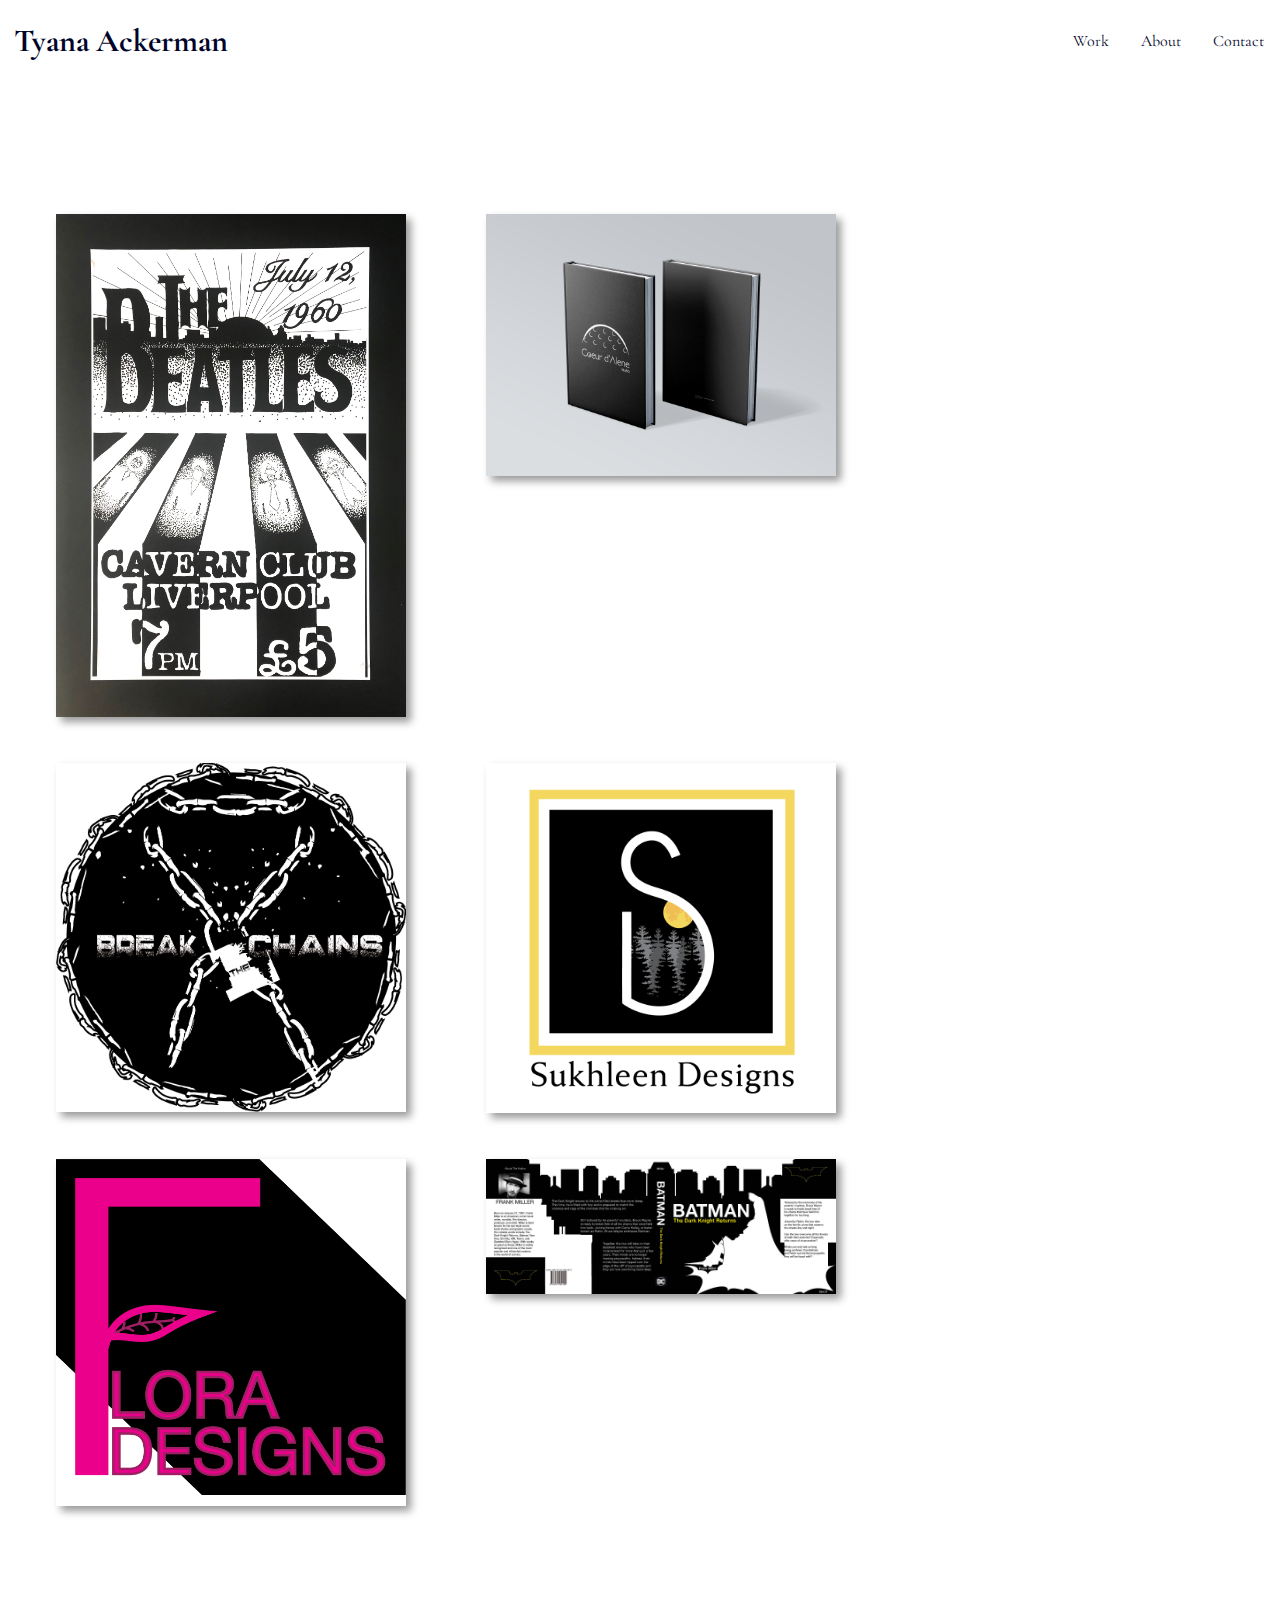
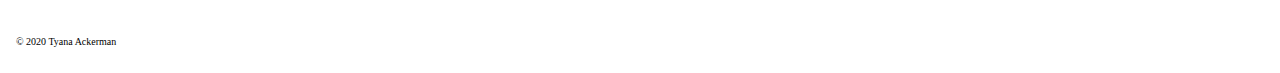
<file: index.html>
<!DOCTYPE html>
<html lang="en">
<head>
  <meta charset="UTF-8">
  <meta name="viewport" content="width=device-width, initial-scale=1.0">
  <meta http-equiv="X-UA-Compatible" content="ie=edge">
  
<!--  Stylesheet  -->
<link href="https://fonts.googleapis.com/css?family=Cormorant+Garamond&display=swap" rel="stylesheet">
  
<link href="https://fonts.googleapis.com/css?family=Italianno&display=swap" rel="stylesheet">

<link href="https://fonts.googleapis.com/css?family=Work+Sans&display=swap" rel="stylesheet">  

<link rel="stylesheet" href="css/styles.css">

  <title>Tyana Ackerman</title>
</head>
<body class="normal">

  <!-- Navigation -->
  <nav>
    <h1>Tyana Ackerman</h1>
    <a href="http://tyanaackerman.com/">Work</a>
    <a href="http://tyanaackerman.com/about.html">About</a>
    <a href="http://tyanaackerman.com/contact.html">Contact</a>
  </nav>

<!-- Container -->
<main class="work">

  <!-- Portfolio -->
  <section>
    
    <div class="gallery-container">

<!-- Initial Images -->
      <!-- Item-1 -->
      <figure>
          <a href="#item-1">
            <div class="gallery-item">
              <img class="image" src="img/Poster.jpeg" alt="Poster" />
            </div>
        <figcaption></figcaption>
        </a>
      </figure>
      
      <!-- Item-2 -->
      <figure>
          <a href="#item-2">
            <div class="gallery-item">
              <img class="image" src="img/Cityguide_Mockup.png" alt="Cityguide" />
            </div>
        <figcaption></figcaption>
        </a>
      </figure>
      
      <!-- Item-3 -->
      <figure>
          <a href="#item-3">
            <div class="gallery-item">
              <img class="image" src="img/AckermanT_Sticker_BW-02.png" alt="Sticker" />
            </div>
        <figcaption></figcaption>
        </a>
      </figure>
      
      <!-- Item-4 -->
      <figure>
          <a href="#item-4">
            <div class="gallery-item">
              <img class="image" src="img/Logo-01.PNG" alt="Logo-1" />
            </div>
        <figcaption></figcaption>
        </a>
      </figure>
      
      <!-- Item-5 -->
      <figure>
          <a href="#item-5">
            <div class="gallery-item">
              <img class="image" src="img/Logo_v2_2.PNG" alt="Logo-2" />
            </div>
        <figcaption></figcaption>
        </a>
      </figure>
      
      <!-- Item-6 -->
      <figure>
          <a href="#item-6">
            <div class="gallery-item">
              <img class="image" src="img/AckermanT_BookCover.jpeg" alt="Bookcover" />
            </div>
        <figcaption></figcaption>
        </a>
      </figure>

  </div>

<!-- Overlays -->
    <!--  Overlay for Item 1-->
    <div class="overlay" id="item-1">
      <a href="#">
        <img src="img/Poster.jpeg" alt="Poster" />
      </a>
    </div>
    
    <!--  Overlay for Item 2-->
    <div class="overlay" id="item-2">
      <a href="#">
        <img src="img/Cityguide_Mockup.png" alt="Cityguide" />
      </a>
    </div>
    
    <!--  Overlay for Item 3-->
    <div class="overlay" id="item-3">
      <a href="#">
        <img src="img/AckermanT_Sticker_BW-02.png" alt="Sticker" />
      </a>
    </div>
    
    <!--  Overlay for Item 4-->
    <div class="overlay" id="item-4">
      <a href="#">
        <img src="img/Logo-01.PNG" alt="Logo-1" />
      </a>
    </div>
    
    <!--  Overlay for Item 5-->
    <div class="overlay" id="item-5">
      <a href="#">
        <img src="img/Logo_v2_2.PNG" alt="Logo-2" />
      </a>
    </div>
    
    <!--  Overlay for Item 6-->
    <div class="overlay" id="item-6">
      <a href="#">
        <img src="img/AckermanT_BookCover.jpeg" alt="Bookcover" />
      </a>
    </div>
   

  </section>

  <!-- Footer -->
  <footer>
    <p class="content">
    &copy; 2020 Tyana Ackerman
    </p>
  </footer>

</main>

<!-- <script src="js/scripts.js"></script> -->

</body>
</html>
</file>
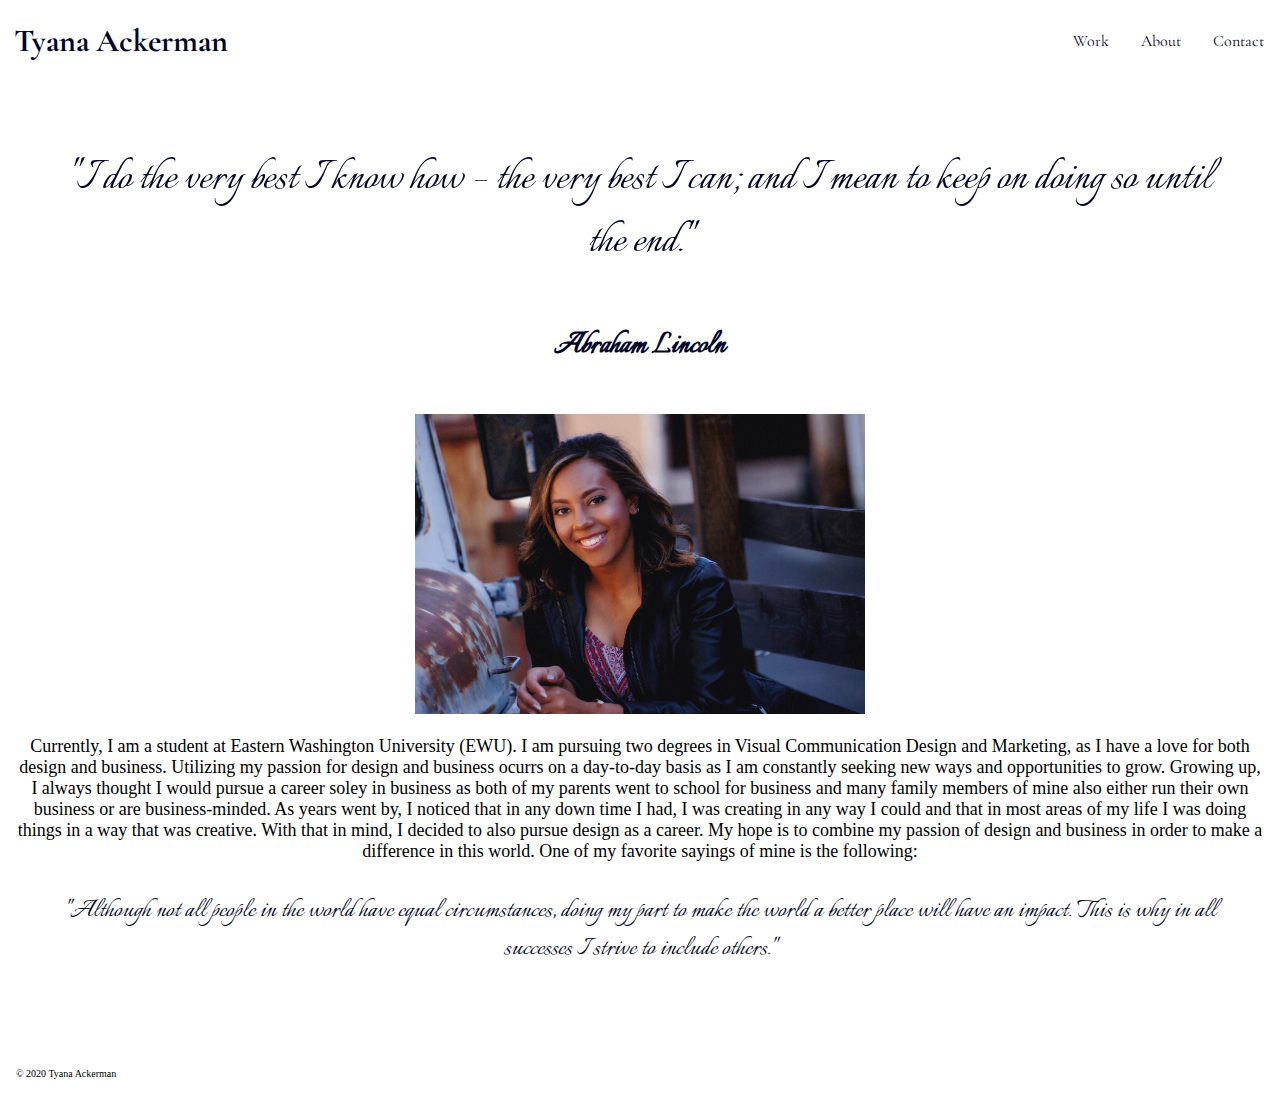
<file: about.html>
<!DOCTYPE html>
<html lang="en">
<head>
    <meta charset="UTF-8">
    <meta name="viewport" content="width=device-width, initial-scale=1.0">
    
<!--  Stylesheet  -->
    <link href="https://fonts.googleapis.com/css?family=Cormorant+Garamond&display=swap" rel="stylesheet">
    
    <link href="https://fonts.googleapis.com/css?family=Italianno&display=swap" rel="stylesheet">

    <link href="https://fonts.googleapis.com/css?family=Work+Sans&display=swap" rel="stylesheet">  

    <link rel="stylesheet" href="css/styles.css">

    
    <title>About Me</title>
</head>
<body class="normal">
    
    <!-- Navigation -->
    <nav>
        <h1>Tyana Ackerman</h1>
        <a href="http://tyanaackerman.com/">Work</a>
        <a href="http://tyanaackerman.com/about.html">About</a>
        <a href="http://tyanaackerman.com/contact.html">Contact</a>
      </nav>
    
    <!-- Container -->
    <main class="about">
    
    <!-- Quote -->
      <section class="famousquote">
        <blockquote>
    "I do the very best I know how – the very best I can; and I mean to keep on doing so until the end." 
        </blockquote>
        <h4>Abraham Lincoln</h4>
    </section>
      
    
    <!-- Image -->
        <section class="me">
            <img src="img/MEE@1x.png" 
            srcset="img/MEE@2x.png"
            srcset="img/MEE@3x.png"
        alt="Tyana Ackerman">
        </section>
    
    <!-- Bio -->
      <section class="bio">
        <p>Currently, I am a student at Eastern Washington University (EWU). I am pursuing two degrees in Visual Communication Design and Marketing, as I have a love for both design and business. Utilizing my passion for design and business ocurrs on a day-to-day basis as I am constantly seeking new ways and opportunities to grow. Growing up, I always thought I would pursue a career soley in business as both of my parents went to school for business and many family members of mine also either run their own business or are business-minded. As years went by, I noticed that in any down time I had, I was creating in any way I could and that in most areas of my life I was doing things in a way that was creative. With that in mind, I decided to also pursue design as a career. My hope is to combine my passion of design and business in order to make a difference in this world. One of my favorite sayings of mine is the following:</p>   
    </section>
  
    <!-- Quote -->
    <section class="myquote">
        <blockquote>
    "Although not all people in the world have equal circumstances, doing my part to make the world a better place will have an impact. This is why in all successes I strive to include others." 
        </blockquote>
    </section>
      
    <!-- Footer -->
      <footer>
        <p class="content">
        &copy; 2020 Tyana Ackerman
        </p>
      </footer>
  
    </main>

</body>
</html>
</file>
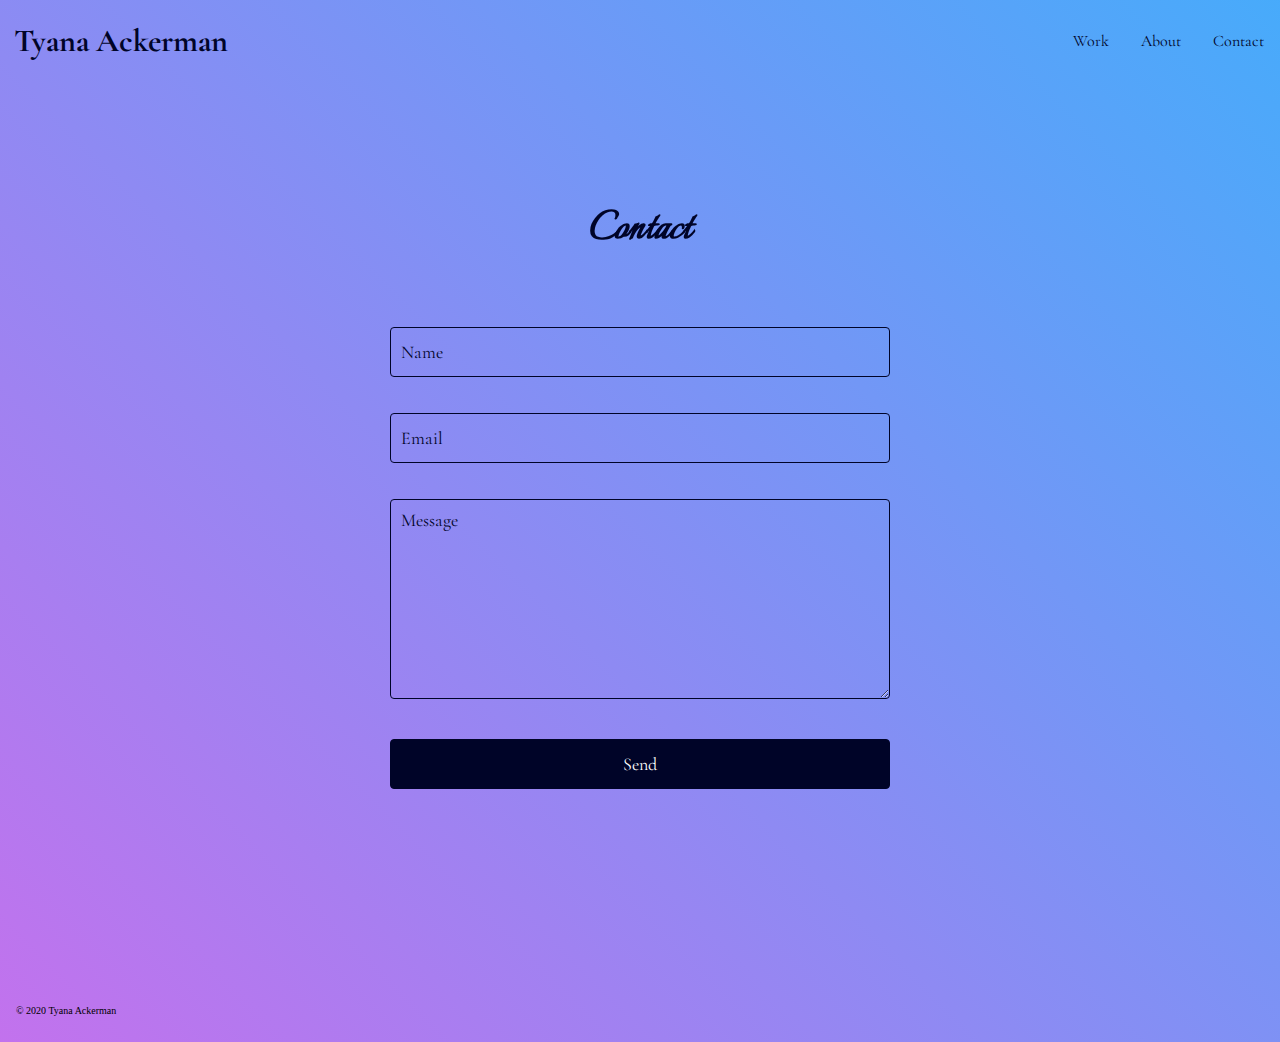
<file: contact.html>
<!DOCTYPE html>
<html lang="en">
<head>
    <meta charset="UTF-8">
    <meta name="viewport" content="width=device-width, initial-scale=1.0">
    <meta http-equiv="X-UA-Compatible" content="ie=edge">
    
  <!--  Stylesheet  -->
    <link href="https://fonts.googleapis.com/css?family=Cormorant+Garamond&display=swap" rel="stylesheet">
    
    <link href="https://fonts.googleapis.com/css?family=Italianno&display=swap" rel="stylesheet">

    <link href="https://fonts.googleapis.com/css?family=Work+Sans&display=swap" rel="stylesheet">  

    <link rel="stylesheet" href="css/styles.css">
    
    <title>Contact Form</title>
</head>
<body class="gradient">
  
<!-- Navigation -->
<nav>
  <h1>Tyana Ackerman</h1>
  <a href="http://tyanaackerman.com/">Work</a>
  <a href="http://tyanaackerman.com/about.html">About</a>
  <a href="http://tyanaackerman.com/contact.html">Contact</a>
</nav>

<!-- Container -->
<main class="contact">
  
  <!-- Form -->
  <section class="contact-form">
    <h3>Contact</h3>

    <form name="contact"
    method="POST"
    data-netlify="true"
    data-netlify-recaptcha="true">
      
      <p>
        <input type="text" name="name" placeholder="Name"/>
      </p>
        
      <p>
        <input type="email" name="email" placeholder="Email"/>
      </p>
        
      <p>
        <textarea name="message" placeholder="Message"></textarea>
      </p>
        
      <div data-netlify-recaptcha="true"></div>
        
      <p>
        <button type="submit">Send</button>
      </p>

    </form>
  </section>

  <!-- Footer -->
  <footer>
    <p class="content">
    &copy; 2020 Tyana Ackerman
    </p>
  </footer>

</main>

</body>
</html>
</file>
<file: css/styles.css>
/* Style Guide 
  *Primary Color: slategray 
  *Secondary Color: darkblue
*/
 
/* CSS Variables */

/* Title: Tyana Ackerman (index) */
  .normal {
    margin: 0 auto;
    background: #FFFFFF;
  }

  /* Navigation */
  nav {
    margin: 0 auto;
    display: flex;
    justify-content: space-around;
    align-items: center;
  }

  nav h1 {
    flex-grow: 1;
    padding: 0px 0px 0px 14px;
    color: #000428;
    font-family: 'Cormorant Garamond', serif;
  }

  nav a:link, nav a:visited {
    color: #000428;
    font-family: 'Cormorant Garamond', serif;
    text-decoration: none;
    padding: .5em;
    margin: .5em;
    transition: background 1s;
  }

  nav a:hover, nav a:active {
    background: #AAE6D7;
  }

  @media screen and (max-width: 480px) {
    
    nav {
      flex-direction: column;
    }
    
  }

  /* Container */
  .work {
    margin: 100px 0px 0px 0px;
    padding: 1em;
  }

  /* Portfolio Layout */
  .gallery-container {
    display: flex;
    flex-wrap: wrap;
  }

  .gallery-container figure {
      width: 350px;
  }

  .gallery-item {
    margin: 0px 0px 14px 0px;
    box-shadow: 0.3rem 0.3rem 0.5rem rgba(0, 0, 0, 0.4);
    overflow: hidden;
  }

  .image {
    display: block;
    width: 100%;
    height: 100%;
    object-fit: cover;
    transition: transform 500ms ease-out;
  }

  .image:hover {
    transform: scale(1.5);
  }

  /* Lightbox */
  .overlay {
    display: none;
  }

  .overlay:target {
    background: rgba(0,0,0,.90);  
    height: 100%;
    width: 100%;
    position: absolute;
    top: 0;
    left: 0;
    z-index: 1;
    width: 100vw;
    height: 100vh;
    display: flex;
    justify-content: center;
    align-items: center;
    flex-direction: column;
  }



/* Title: About Me (about) */
  .about {
    margin: 0 auto;
    padding: 1em;
  }

  .me {
    text-align: center;

  }
  img {
    width: 450px;
    height: 300px;
  }

  .famousquote {
    color: #000428;
    font-family: 'Italianno', cursive;
    text-align: center;
    font-size: 50px;
  }

  h4 {
    color: #000428;
    font-family: 'Italianno', cursive;
    text-align: center;
    font-size: 35px;
  }

  .myquote {
    color: #000428;
    font-family: 'Italianno', cursive;
    text-align: center;
    font-size: 30px;
  }

  .bio {
    text-align: center;
    font-size: 18px;
  }



/* Title: Contact Form (contact) */
  .gradient {
    margin: 0 auto;
    
    background: linear-gradient(45deg, #f64f59, #c471ed, #20bdff, #a5fecb);
    background-size: 400% 400%;
    animation: gradient 25s ease infinite;
  }

  @keyframes gradient {
    0% {
      background-position: 0% 50%;
    }
    50% {
      background-position: 100% 50%;
    }
    100% {
      background-position: 0% 50%;
    }
  }

  .contact {
    margin: 0 auto;
    padding: 1em;
  }

  .contact-form {
    margin: 50px 100px 200px 100px;
    position: relative;
    display: flex;
    justify-content: center;
    align-items: center;
    flex-direction: column;
  }

  h3 {
    color: #000428;
    font-family: 'Italianno', cursive;
    font-size: 50px;
  }

  input::placeholder {
    color: #000428;
    font-family: 'Cormorant Garamond', serif;
  }

  input {
    color: #000428;
    font-family: 'Cormorant Garamond', serif;
    font-size: 18px;
    border-radius: 4px;
    line-height: 22px;
    background-color: transparent;
    border: 1px solid #000428;
    transition: all 0.5s;
    padding: 10px;
    margin-bottom: 20px;
    width: 500px;
    height: 50px;
    box-sizing: border-box;
    outline: 0;
  }

  textarea::placeholder {
    color: #000428;
    font-family: 'Cormorant Garamond', serif;
  }

  textarea {
    color: #000428;
    font-family: 'Cormorant Garamond', serif;
    font-size: 18px;
    border-radius: 4px;
    line-height: 20px;
    background-color: transparent;
    border: 1px solid #000428;
    transition: all 0.5s;
    padding: 10px;
    margin-bottom: 20px;
    width: 500px;
    height: 200px;
    box-sizing: border-box;
    outline: 0;
  }

  button {
    color: white;
    font-family: 'Cormorant Garamond', serif;
    font-size: 18px;
    border-radius: 4px;
    background: #000428;
    border: 1px solid #000428;
    padding: 10px;
    width: 500px;
    height: 50px;
    transition: background 1s;
    transition: border .5s;
  }

  button:hover {
    color: white;
    font-family: 'Cormorant Garamond', serif;
    background: #AAE6D7;
    border: 1px solid #AAE6D7;
  }


/* All Pages */
  footer {
    margin: 100px 0px 0px 0px;
  }

  .content {
    font-size: 10px;
  }
</file>
